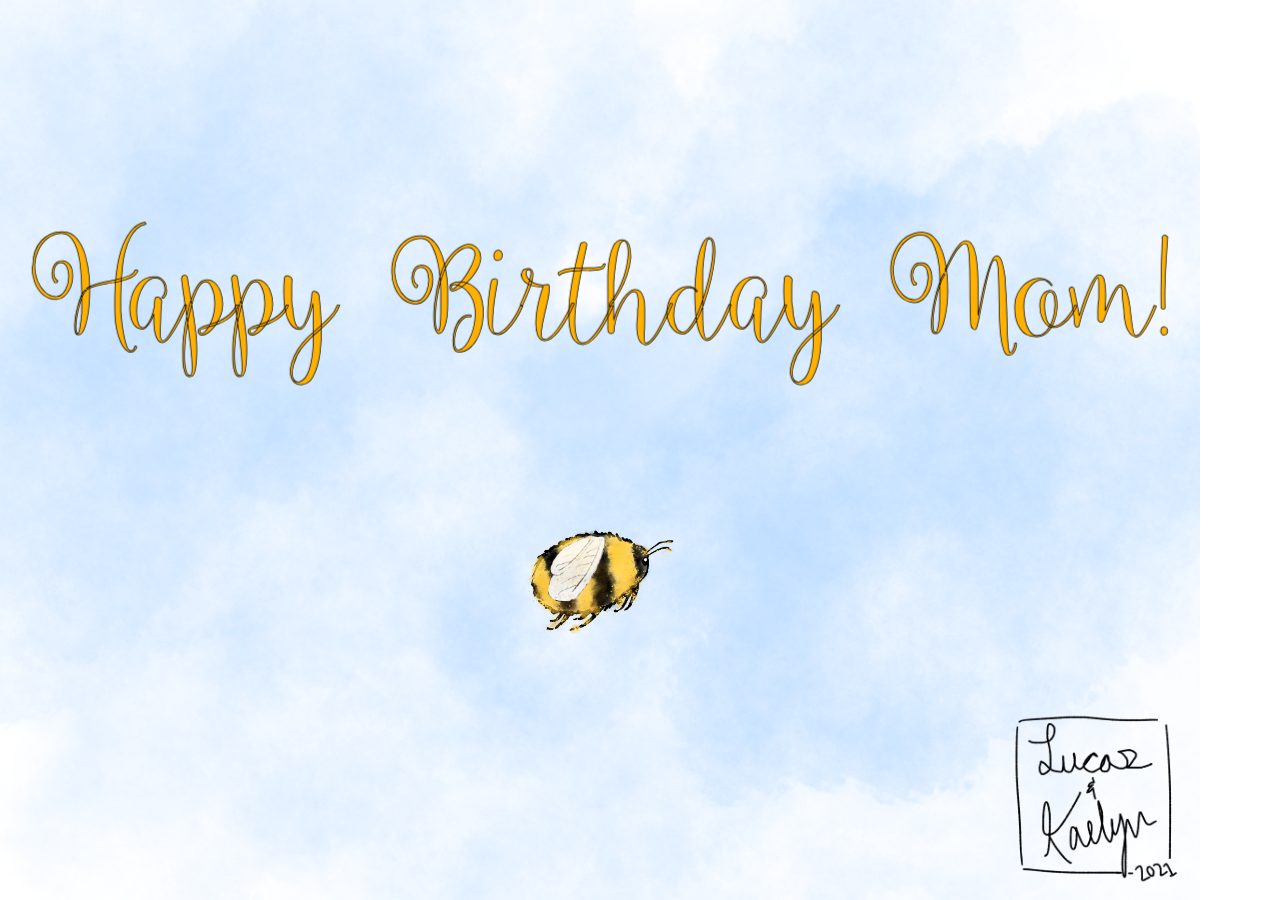
<file: happy-birthday/index.html>
<!doctype html>
<html lang="en">
<head>
  <meta charset="utf-8">
  <title>Happy Birthday Mom</title>
  <meta name="viewport" content="width=device-width, initial-scale=1">
  <link rel="icon" type="image/x-icon" href="favicon.ico">
  <script>
    document.write('<base href="' + document.location + '" />');
  </script>
<link rel="stylesheet" href="styles.css"></head>
<body>
  <app-root></app-root>
<script src="runtime.js" defer></script><script src="polyfills.js" defer></script><script src="vendor.js" defer></script><script src="main.js" defer></script></body>
</html>
</file>
<file: happy-birthday/styles.css>
body {
  margin: 0;
}


/*# sourceMappingURL=styles.css.map*/
</file>
